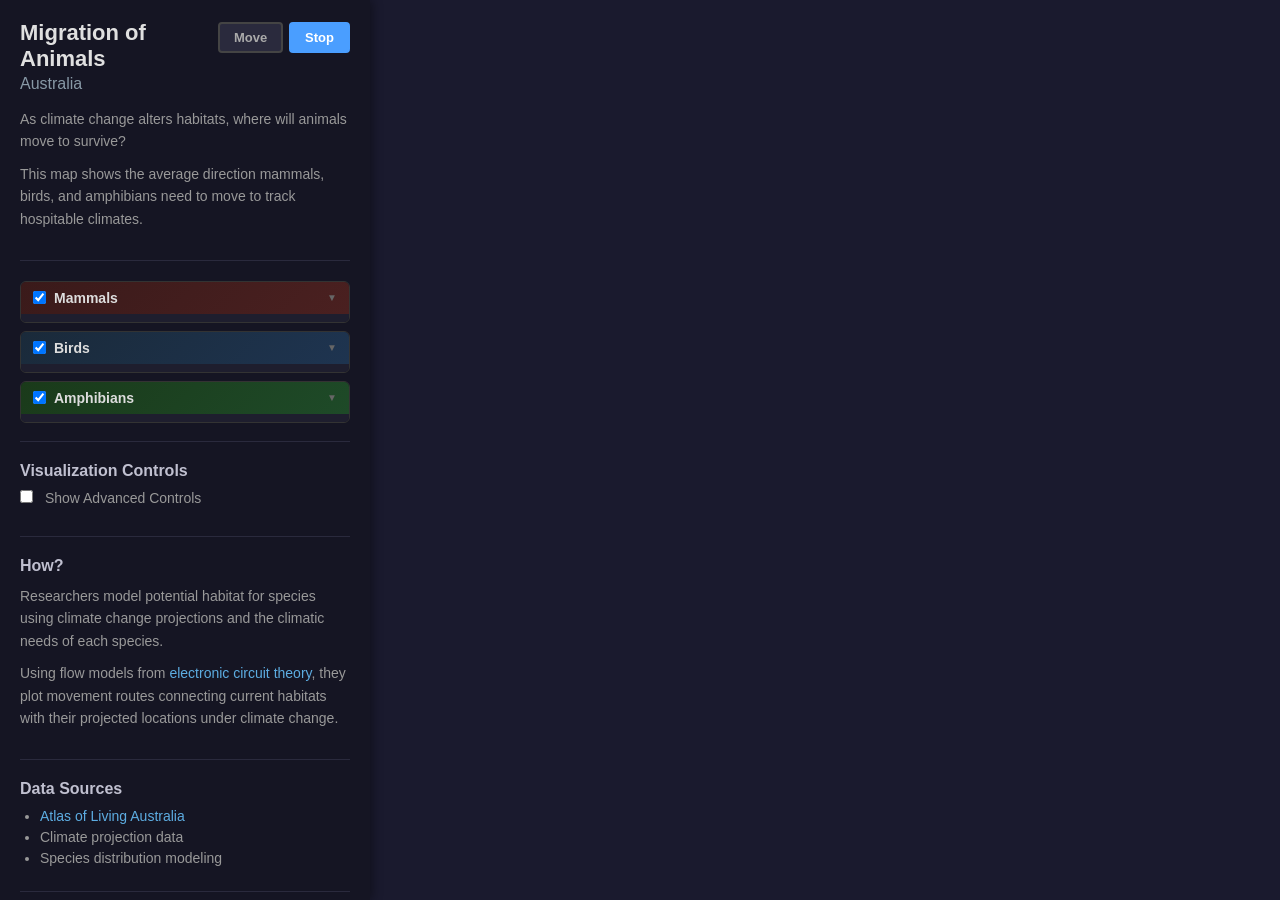
<file: web/index.html>
<!DOCTYPE html>
<html lang="en">
<head>
    <meta charset="UTF-8">
    <meta name="viewport" content="width=device-width, initial-scale=1.0">
    <title>Migration of Animals — Australia</title>
    <link rel="stylesheet" href="css/style.css?v=2">
    <link href='https://api.mapbox.com/mapbox-gl-js/v2.15.0/mapbox-gl.css' rel='stylesheet' />
</head>
<body>
    <div id="sidebar">
        <div class="title-row">
            <div>
                <h1>Migration of Animals</h1>
                <h2>Australia</h2>
            </div>
            <div class="mode-buttons">
                <button id="btn-move" class="mode-btn" title="Enable map panning/zooming (hides flows)">Move</button>
                <button id="btn-stop" class="mode-btn active" title="Lock map position (shows flows)">Stop</button>
            </div>
        </div>

        <div class="info-section">
            <p>As climate change alters habitats, where will animals move to survive?</p>
            <p>This map shows the average direction mammals, birds, and amphibians need to move to track hospitable climates.</p>
        </div>

        <div id="species-controls">
            <!-- Populated dynamically from species_manifest.json -->
            <div class="group-section" data-group="mammals">
                <div class="group-header">
                    <label class="group-toggle">
                        <input type="checkbox" data-group-toggle="mammals" checked>
                        <span class="group-name">Mammals</span>
                        <span class="group-arrow">&#9660;</span>
                    </label>
                </div>
                <div class="species-list" id="mammals-list"></div>
            </div>

            <div class="group-section" data-group="birds">
                <div class="group-header">
                    <label class="group-toggle">
                        <input type="checkbox" data-group-toggle="birds" checked>
                        <span class="group-name">Birds</span>
                        <span class="group-arrow">&#9660;</span>
                    </label>
                </div>
                <div class="species-list" id="birds-list"></div>
            </div>

            <div class="group-section" data-group="amphibians">
                <div class="group-header">
                    <label class="group-toggle">
                        <input type="checkbox" data-group-toggle="amphibians" checked>
                        <span class="group-name">Amphibians</span>
                        <span class="group-arrow">&#9660;</span>
                    </label>
                </div>
                <div class="species-list" id="amphibians-list"></div>
            </div>
        </div>

        <div class="controls">
            <h3>Visualization Controls</h3>
            <label>
                <input type="checkbox" id="show-controls">
                Show Advanced Controls
            </label>
            <div id="advanced-controls" style="display: none;">
                <label>
                    Particle Density:
                    <input type="range" id="particle-density" min="0.1" max="2" step="0.1" value="1">
                    <span id="density-value">1.0</span>
                </label>
                <label>
                    Particle Speed:
                    <input type="range" id="particle-speed" min="0.5" max="3" step="0.1" value="1">
                    <span id="speed-value">1.0</span>
                </label>
                <label>
                    Line Width:
                    <input type="range" id="line-width" min="0.5" max="3" step="0.1" value="1.8">
                    <span id="width-value">1.8</span>
                </label>
                <label>
                    Opacity:
                    <input type="range" id="opacity" min="0.1" max="1" step="0.1" value="0.85">
                    <span id="opacity-value">0.85</span>
                </label>
            </div>
        </div>

        <div class="info-section">
            <h3>How?</h3>
            <p>Researchers model potential habitat for species using climate change projections and the climatic needs of each species.</p>
            <p>Using flow models from <a href="https://www.circuitscape.org/" target="_blank">electronic circuit theory</a>, they plot movement routes connecting current habitats with their projected locations under climate change.</p>
        </div>

        <div class="info-section">
            <h3>Data Sources</h3>
            <ul>
                <li><a href="https://www.ala.org.au/" target="_blank">Atlas of Living Australia</a></li>
                <li>Climate projection data</li>
                <li>Species distribution modeling</li>
            </ul>
        </div>

        <div class="info-section" style="text-align: center; padding: 12px 0;">
            <a href="met.html" target="_blank" style="display:inline-block; padding:10px 28px; background:#1a6fb5; color:#fff; text-decoration:none; border-radius:5px; font-weight:bold; font-size:0.95em; letter-spacing:0.5px;">METHODOLOGY</a>
        </div>
    </div>

    <div id="map"></div>

    <script src='https://api.mapbox.com/mapbox-gl-js/v2.15.0/mapbox-gl.js'></script>
    <script src="js/config.js?v=2"></script>
    <script src="js/map.js?v=2"></script>
    <script src="js/animalnames.js?v=1"></script>
    <script src="js/flow.js?v=2"></script>
</body>
</html>
</file>
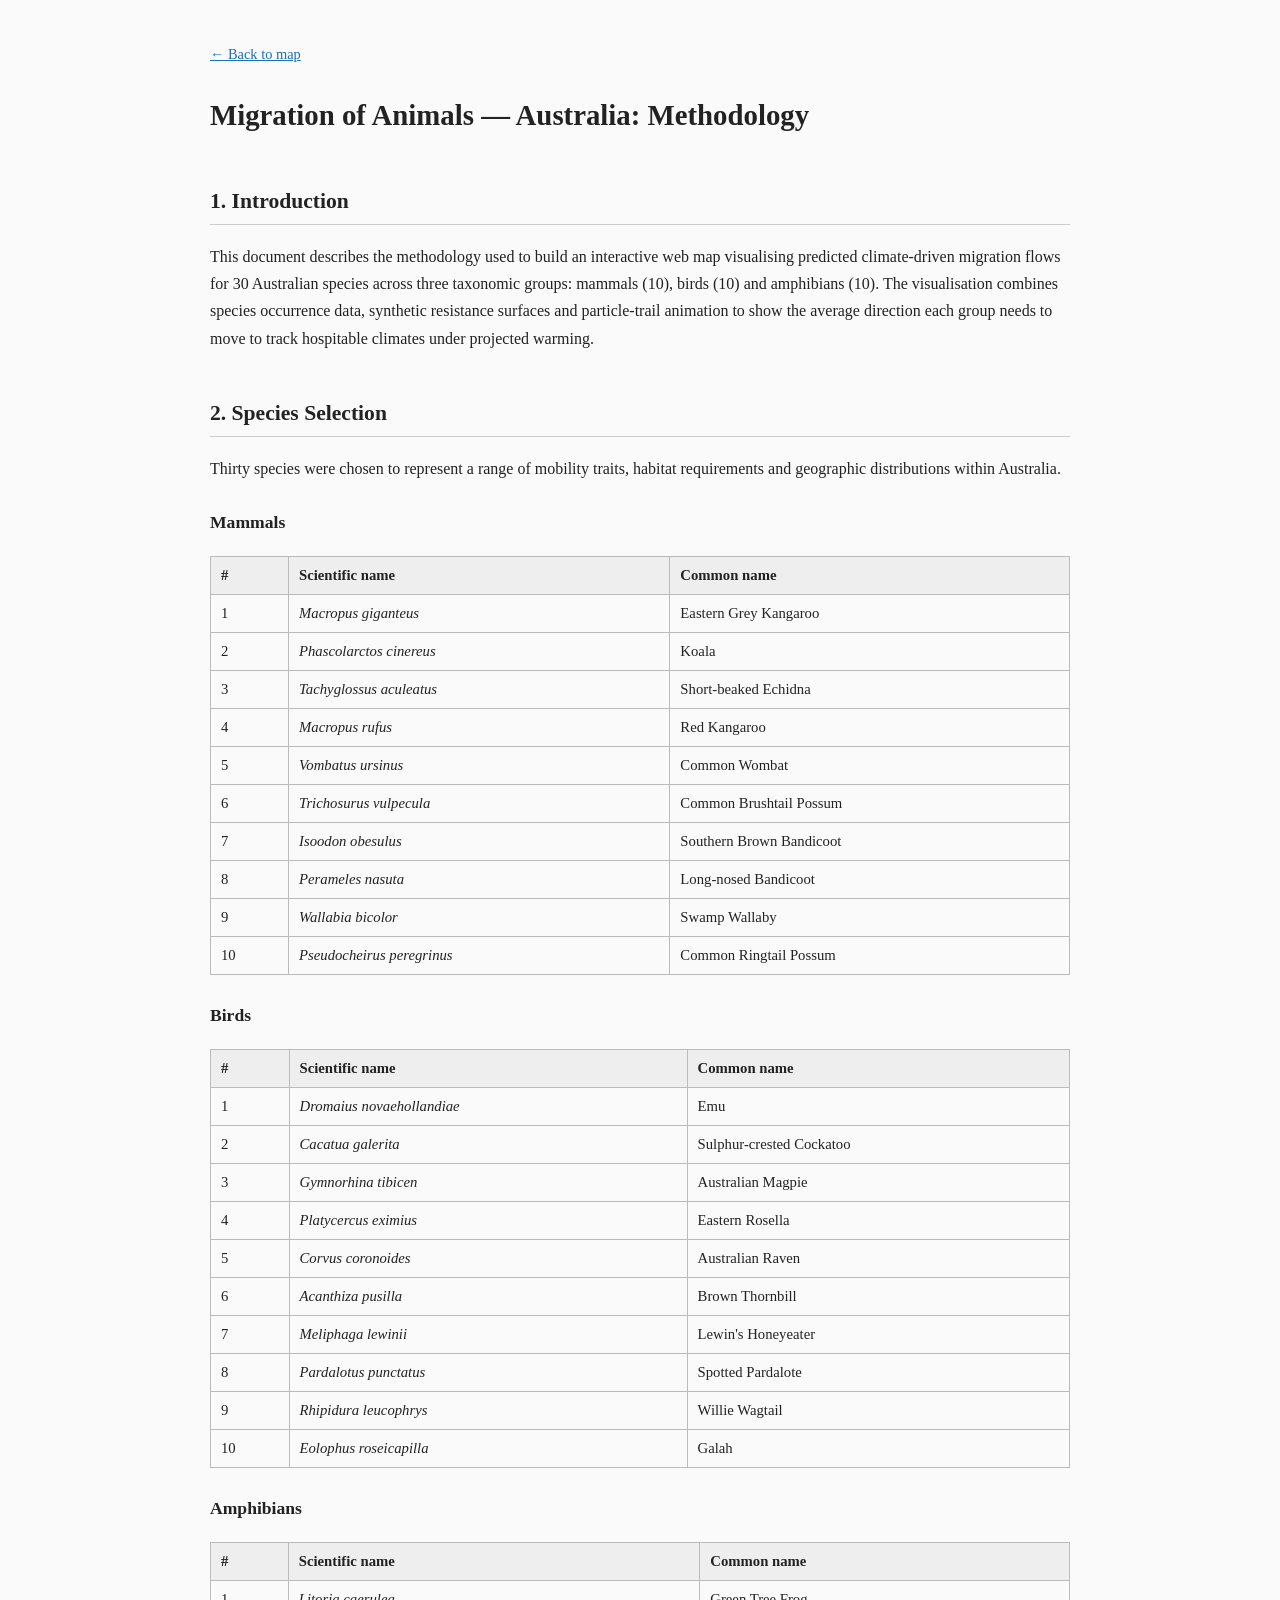
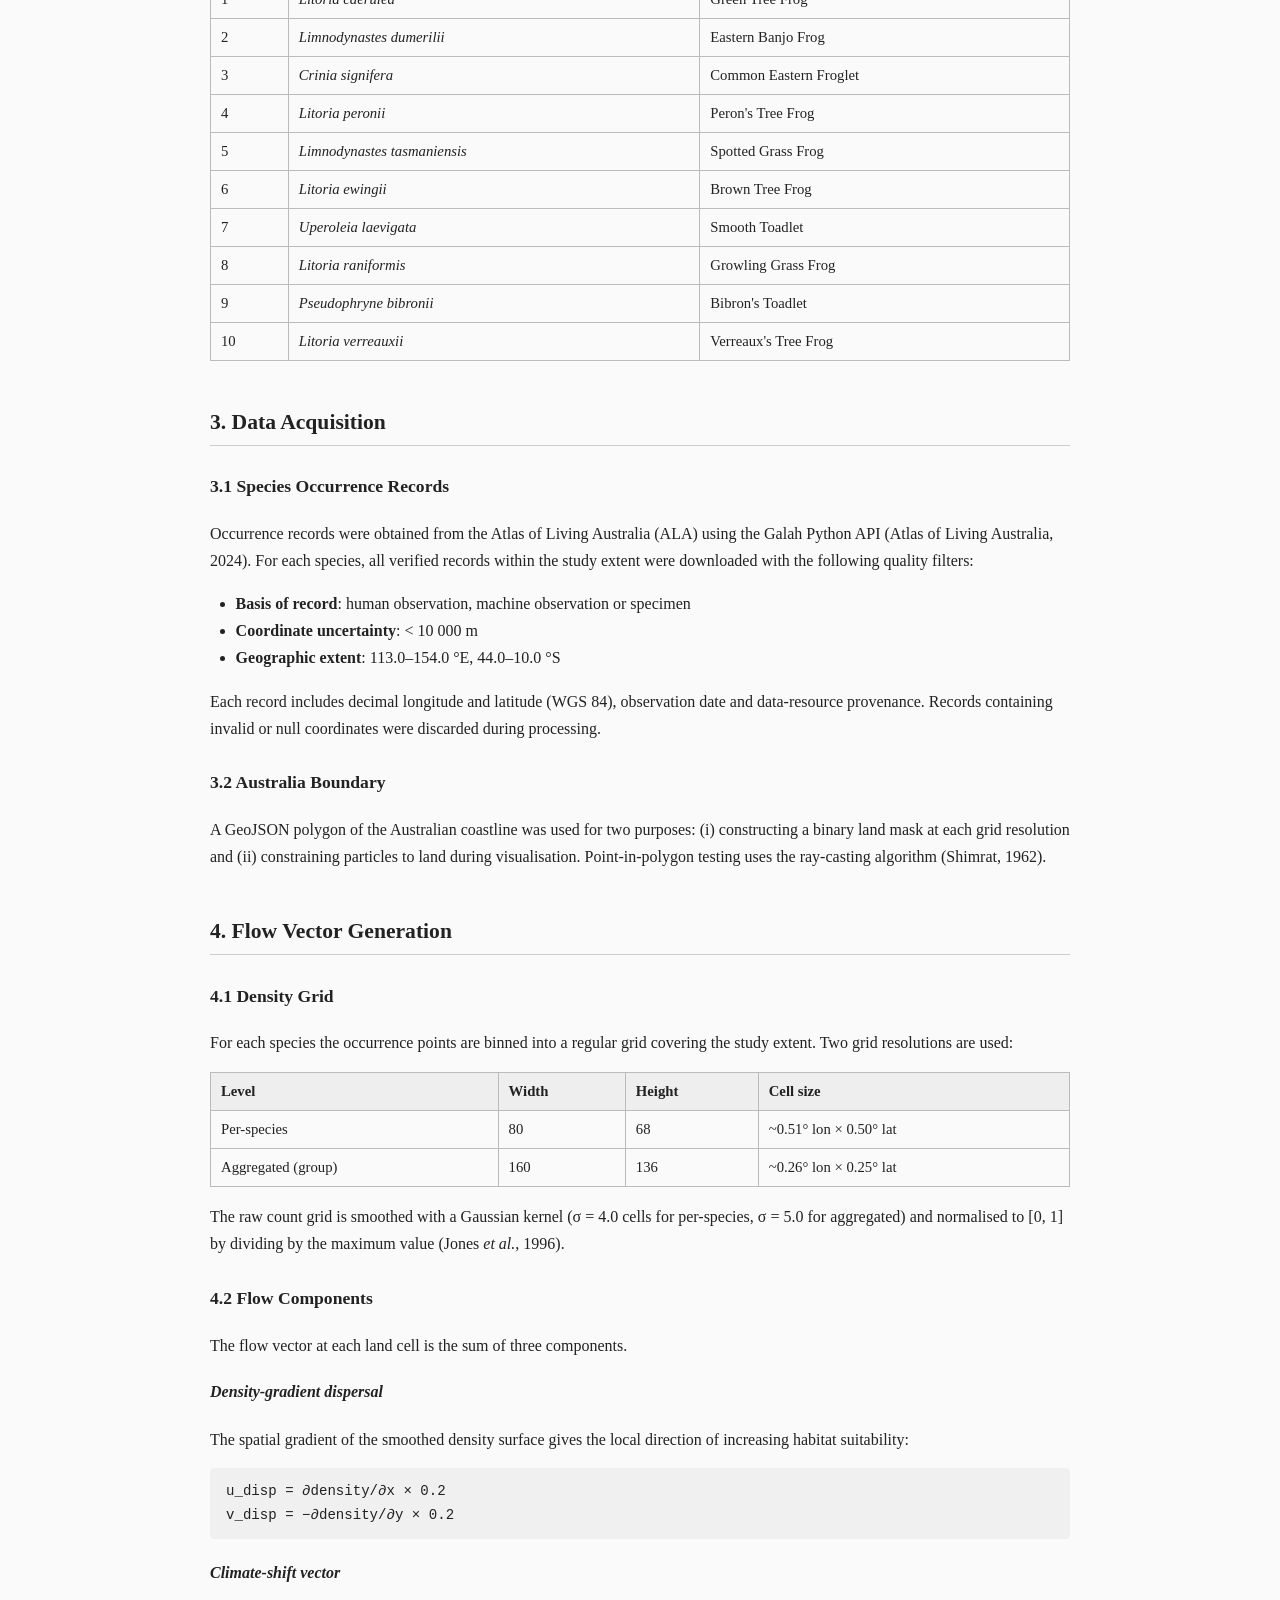
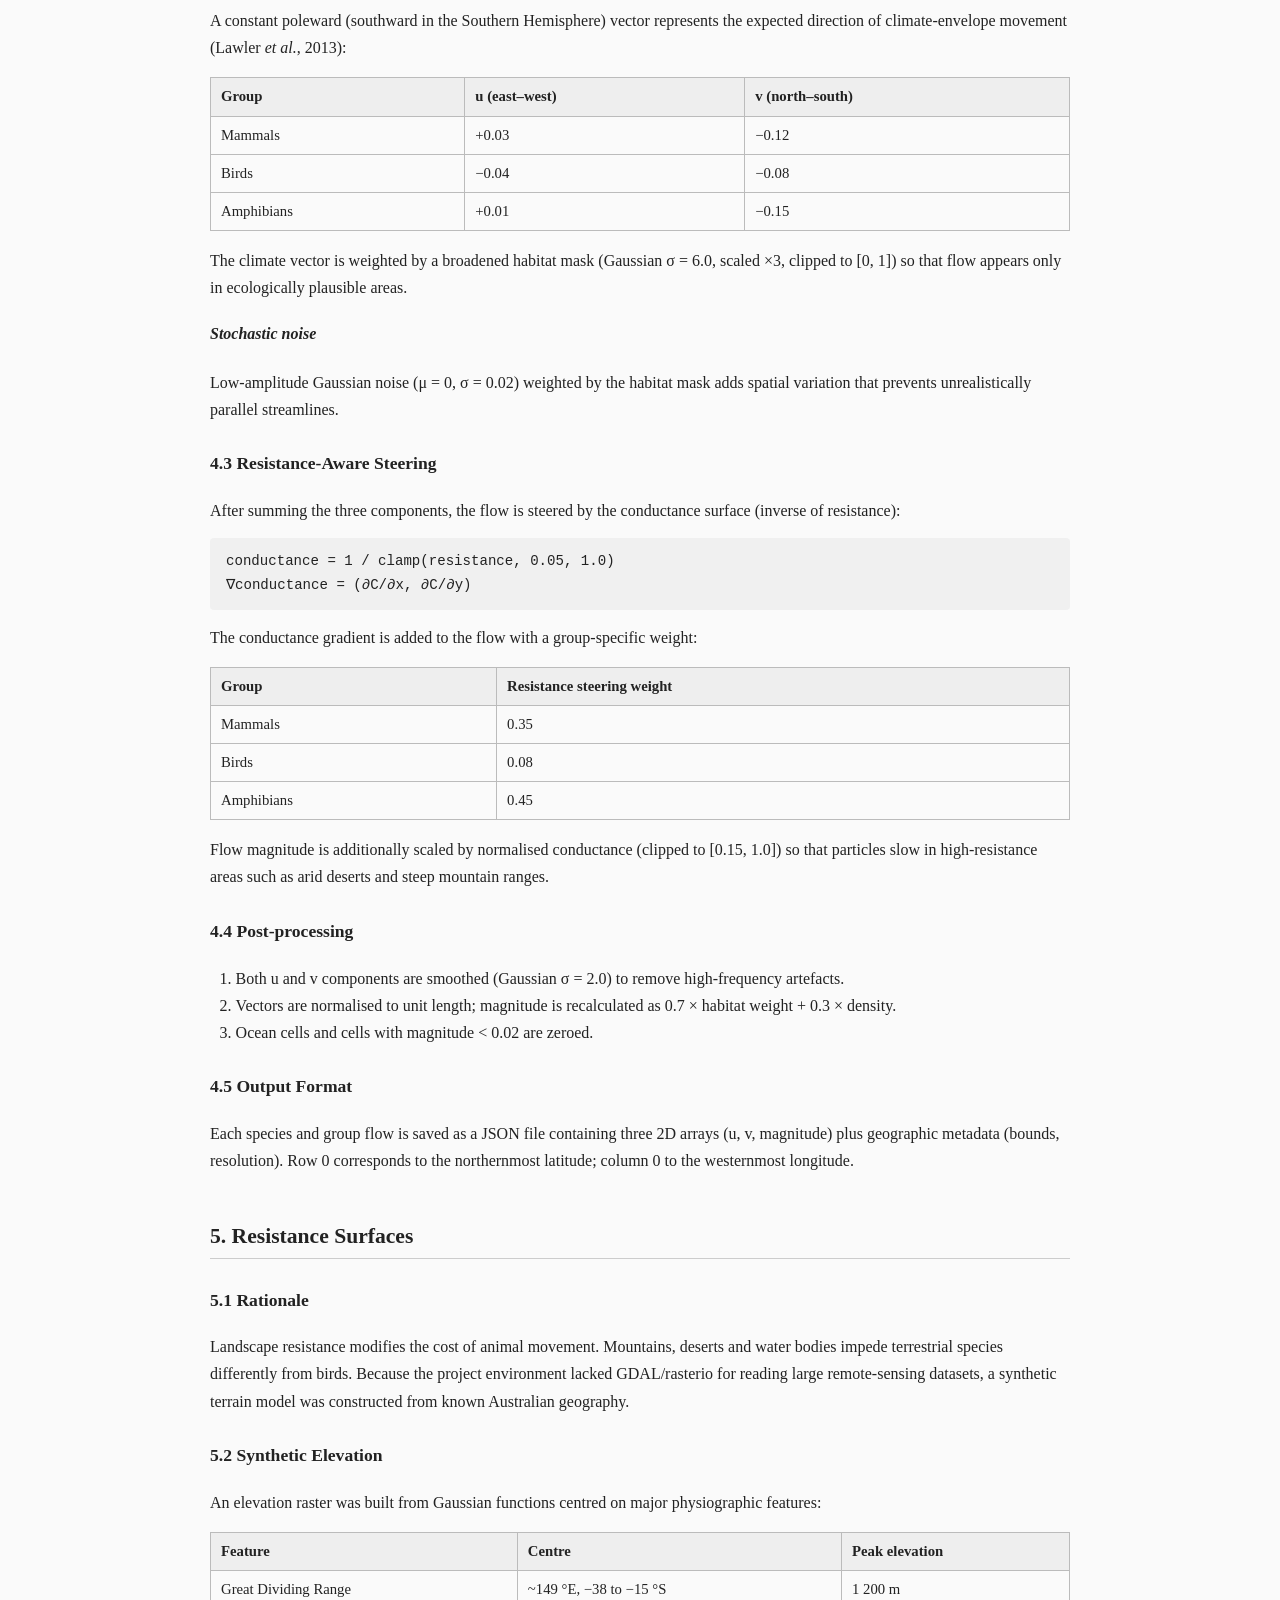
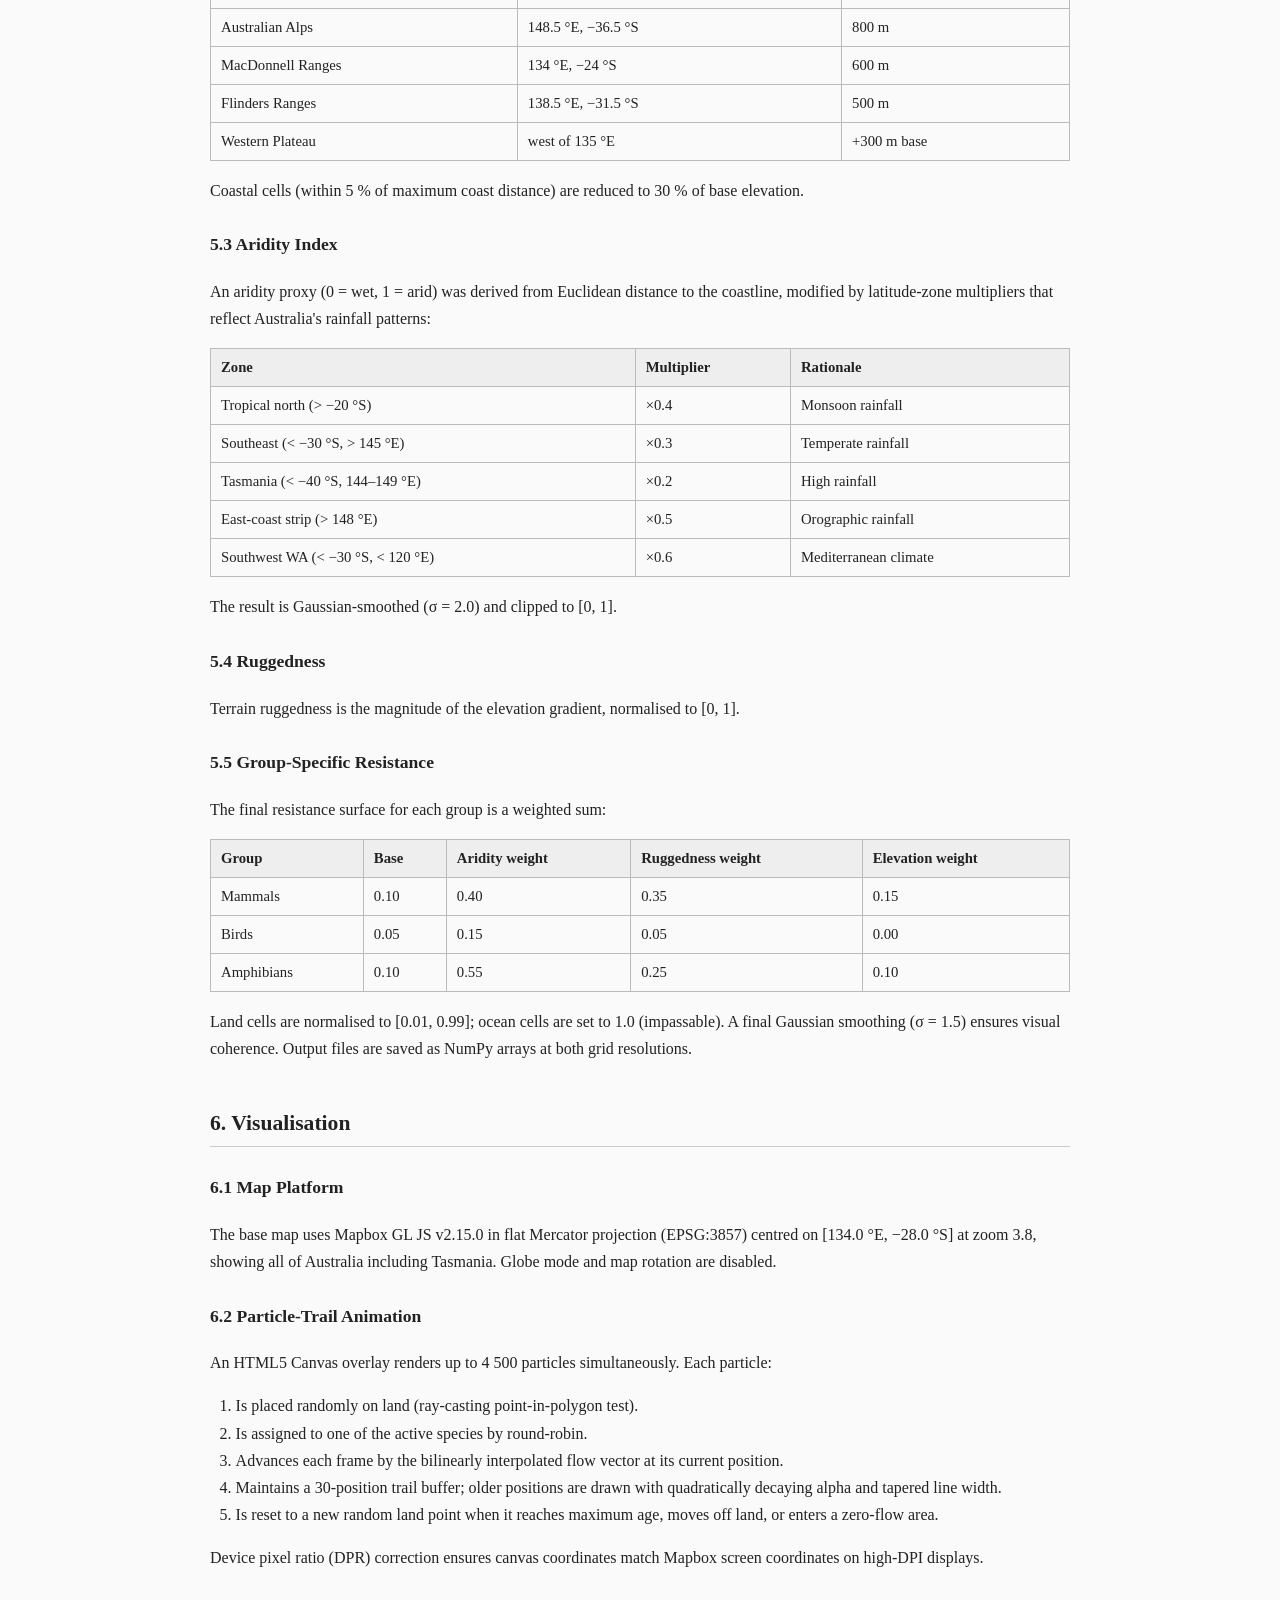
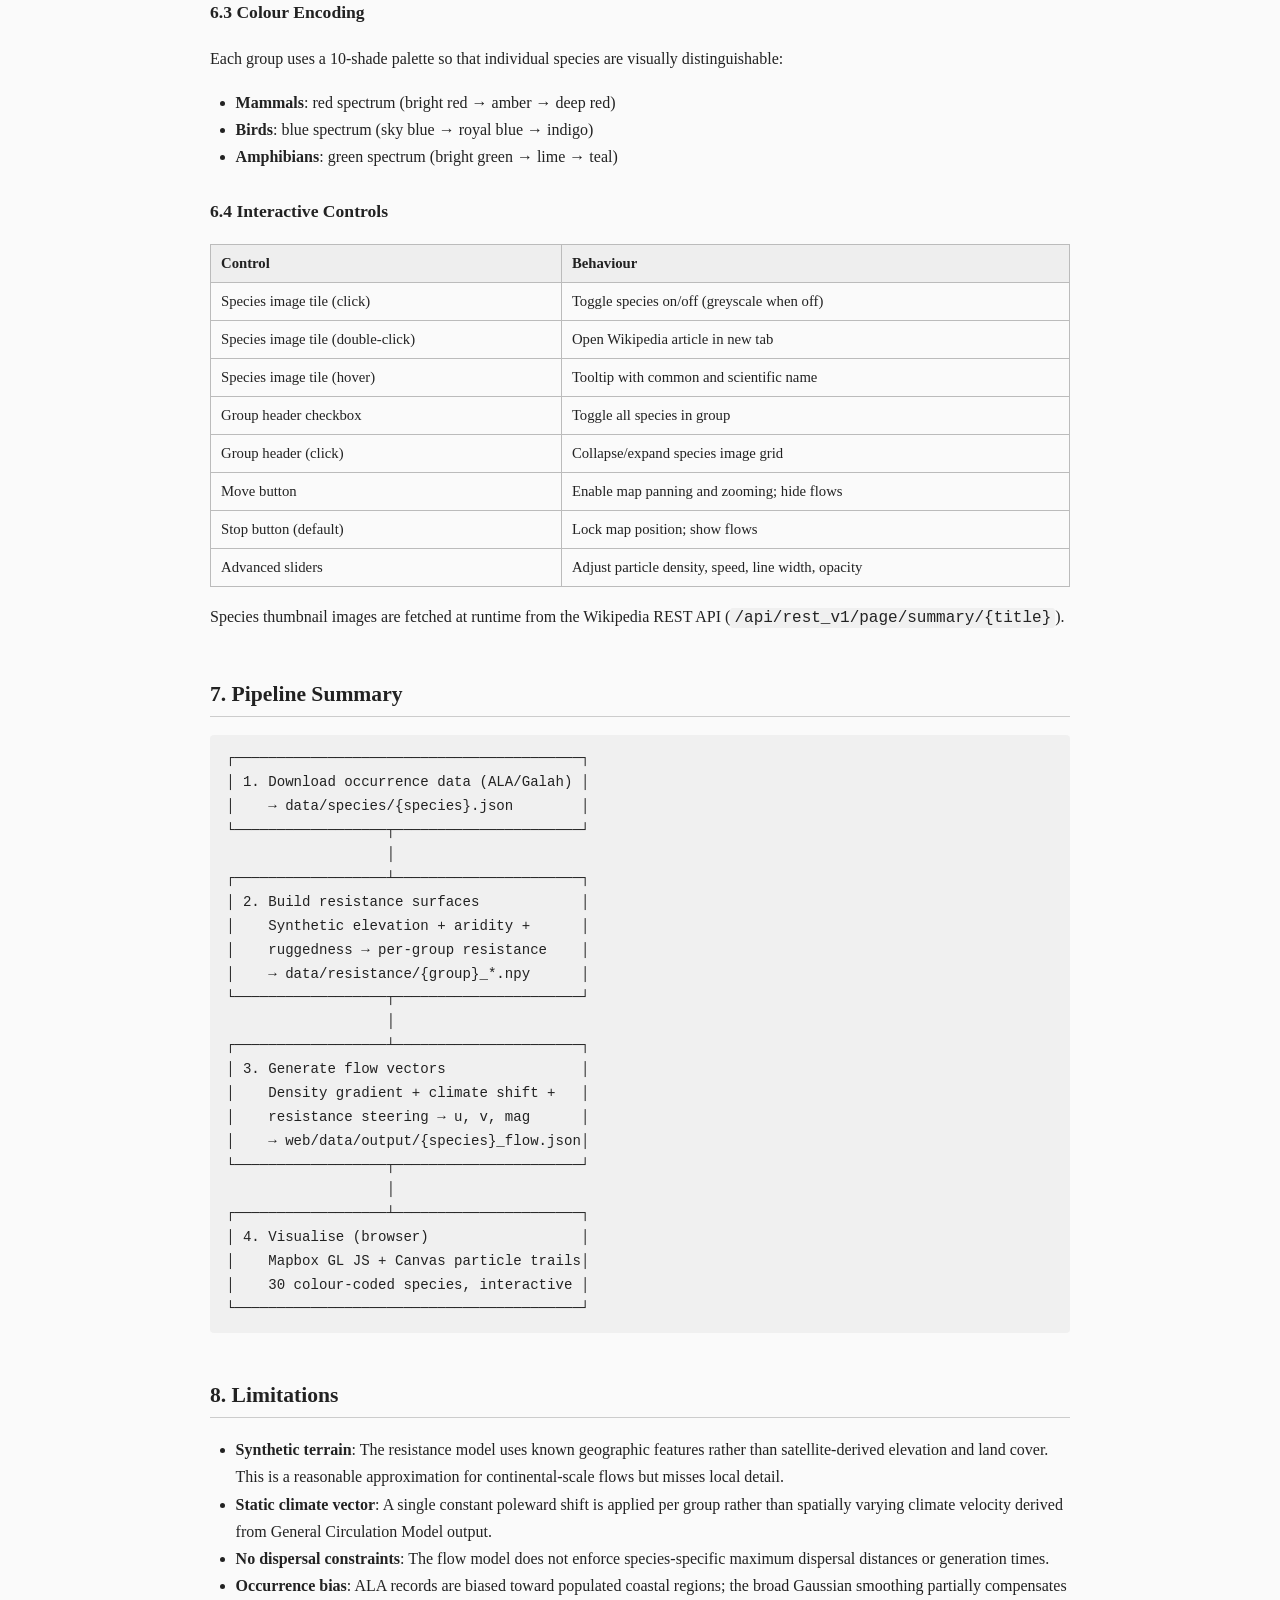
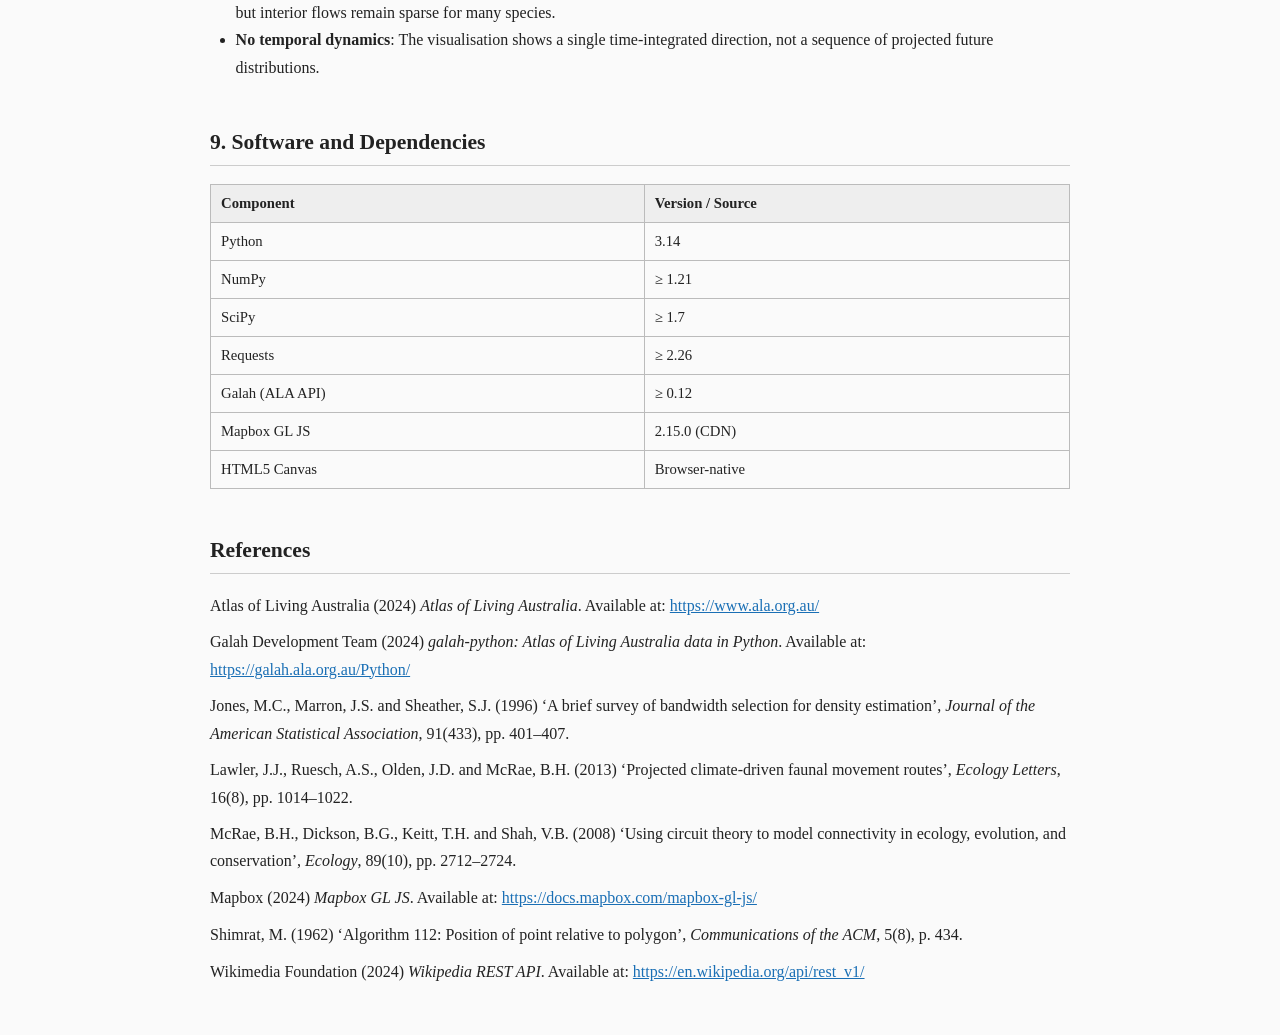
<file: web/met.html>
<!DOCTYPE html>
<html lang="en">
<head>
    <meta charset="UTF-8">
    <meta name="viewport" content="width=device-width, initial-scale=1.0">
    <title>Methodology — Migration of Animals Australia</title>
    <style>
        body {
            font-family: Georgia, 'Times New Roman', serif;
            max-width: 860px;
            margin: 0 auto;
            padding: 40px 24px;
            color: #222;
            background: #fafafa;
            line-height: 1.7;
        }
        h1 { font-size: 1.8em; margin-bottom: 0.2em; }
        h2 { font-size: 1.35em; margin-top: 2em; border-bottom: 1px solid #ccc; padding-bottom: 4px; }
        h3 { font-size: 1.1em; margin-top: 1.5em; }
        h4 { font-size: 1em; margin-top: 1.2em; font-style: italic; }
        table { border-collapse: collapse; margin: 1em 0; width: 100%; }
        th, td { border: 1px solid #bbb; padding: 6px 10px; text-align: left; font-size: 0.92em; }
        th { background: #eee; }
        code, pre { font-family: 'Consolas', 'Courier New', monospace; background: #f0f0f0; }
        pre { padding: 12px 16px; overflow-x: auto; border-radius: 4px; font-size: 0.88em; }
        code { padding: 1px 4px; border-radius: 3px; }
        a { color: #1a6fb5; }
        ul, ol { padding-left: 1.6em; }
        p { margin: 0.6em 0; }
        .back-link { margin-bottom: 1.5em; }
        .back-link a { font-size: 0.9em; }
    </style>
</head>
<body>

<div class="back-link"><a href="index.html">&larr; Back to map</a></div>

<h1>Migration of Animals &mdash; Australia: Methodology</h1>

<h2>1. Introduction</h2>
<p>This document describes the methodology used to build an interactive web map visualising predicted climate-driven migration flows for 30 Australian species across three taxonomic groups: mammals (10), birds (10) and amphibians (10). The visualisation combines species occurrence data, synthetic resistance surfaces and particle-trail animation to show the average direction each group needs to move to track hospitable climates under projected warming.</p>

<h2>2. Species Selection</h2>
<p>Thirty species were chosen to represent a range of mobility traits, habitat requirements and geographic distributions within Australia.</p>

<h3>Mammals</h3>
<table>
<tr><th>#</th><th>Scientific name</th><th>Common name</th></tr>
<tr><td>1</td><td><em>Macropus giganteus</em></td><td>Eastern Grey Kangaroo</td></tr>
<tr><td>2</td><td><em>Phascolarctos cinereus</em></td><td>Koala</td></tr>
<tr><td>3</td><td><em>Tachyglossus aculeatus</em></td><td>Short-beaked Echidna</td></tr>
<tr><td>4</td><td><em>Macropus rufus</em></td><td>Red Kangaroo</td></tr>
<tr><td>5</td><td><em>Vombatus ursinus</em></td><td>Common Wombat</td></tr>
<tr><td>6</td><td><em>Trichosurus vulpecula</em></td><td>Common Brushtail Possum</td></tr>
<tr><td>7</td><td><em>Isoodon obesulus</em></td><td>Southern Brown Bandicoot</td></tr>
<tr><td>8</td><td><em>Perameles nasuta</em></td><td>Long-nosed Bandicoot</td></tr>
<tr><td>9</td><td><em>Wallabia bicolor</em></td><td>Swamp Wallaby</td></tr>
<tr><td>10</td><td><em>Pseudocheirus peregrinus</em></td><td>Common Ringtail Possum</td></tr>
</table>

<h3>Birds</h3>
<table>
<tr><th>#</th><th>Scientific name</th><th>Common name</th></tr>
<tr><td>1</td><td><em>Dromaius novaehollandiae</em></td><td>Emu</td></tr>
<tr><td>2</td><td><em>Cacatua galerita</em></td><td>Sulphur-crested Cockatoo</td></tr>
<tr><td>3</td><td><em>Gymnorhina tibicen</em></td><td>Australian Magpie</td></tr>
<tr><td>4</td><td><em>Platycercus eximius</em></td><td>Eastern Rosella</td></tr>
<tr><td>5</td><td><em>Corvus coronoides</em></td><td>Australian Raven</td></tr>
<tr><td>6</td><td><em>Acanthiza pusilla</em></td><td>Brown Thornbill</td></tr>
<tr><td>7</td><td><em>Meliphaga lewinii</em></td><td>Lewin's Honeyeater</td></tr>
<tr><td>8</td><td><em>Pardalotus punctatus</em></td><td>Spotted Pardalote</td></tr>
<tr><td>9</td><td><em>Rhipidura leucophrys</em></td><td>Willie Wagtail</td></tr>
<tr><td>10</td><td><em>Eolophus roseicapilla</em></td><td>Galah</td></tr>
</table>

<h3>Amphibians</h3>
<table>
<tr><th>#</th><th>Scientific name</th><th>Common name</th></tr>
<tr><td>1</td><td><em>Litoria caerulea</em></td><td>Green Tree Frog</td></tr>
<tr><td>2</td><td><em>Limnodynastes dumerilii</em></td><td>Eastern Banjo Frog</td></tr>
<tr><td>3</td><td><em>Crinia signifera</em></td><td>Common Eastern Froglet</td></tr>
<tr><td>4</td><td><em>Litoria peronii</em></td><td>Peron's Tree Frog</td></tr>
<tr><td>5</td><td><em>Limnodynastes tasmaniensis</em></td><td>Spotted Grass Frog</td></tr>
<tr><td>6</td><td><em>Litoria ewingii</em></td><td>Brown Tree Frog</td></tr>
<tr><td>7</td><td><em>Uperoleia laevigata</em></td><td>Smooth Toadlet</td></tr>
<tr><td>8</td><td><em>Litoria raniformis</em></td><td>Growling Grass Frog</td></tr>
<tr><td>9</td><td><em>Pseudophryne bibronii</em></td><td>Bibron's Toadlet</td></tr>
<tr><td>10</td><td><em>Litoria verreauxii</em></td><td>Verreaux's Tree Frog</td></tr>
</table>

<h2>3. Data Acquisition</h2>

<h3>3.1 Species Occurrence Records</h3>
<p>Occurrence records were obtained from the Atlas of Living Australia (ALA) using the Galah Python API (Atlas of Living Australia, 2024). For each species, all verified records within the study extent were downloaded with the following quality filters:</p>
<ul>
<li><strong>Basis of record</strong>: human observation, machine observation or specimen</li>
<li><strong>Coordinate uncertainty</strong>: &lt; 10 000 m</li>
<li><strong>Geographic extent</strong>: 113.0&ndash;154.0 &deg;E, 44.0&ndash;10.0 &deg;S</li>
</ul>
<p>Each record includes decimal longitude and latitude (WGS 84), observation date and data-resource provenance. Records containing invalid or null coordinates were discarded during processing.</p>

<h3>3.2 Australia Boundary</h3>
<p>A GeoJSON polygon of the Australian coastline was used for two purposes: (i) constructing a binary land mask at each grid resolution and (ii) constraining particles to land during visualisation. Point-in-polygon testing uses the ray-casting algorithm (Shimrat, 1962).</p>

<h2>4. Flow Vector Generation</h2>

<h3>4.1 Density Grid</h3>
<p>For each species the occurrence points are binned into a regular grid covering the study extent. Two grid resolutions are used:</p>
<table>
<tr><th>Level</th><th>Width</th><th>Height</th><th>Cell size</th></tr>
<tr><td>Per-species</td><td>80</td><td>68</td><td>~0.51&deg; lon &times; 0.50&deg; lat</td></tr>
<tr><td>Aggregated (group)</td><td>160</td><td>136</td><td>~0.26&deg; lon &times; 0.25&deg; lat</td></tr>
</table>
<p>The raw count grid is smoothed with a Gaussian kernel (&sigma; = 4.0 cells for per-species, &sigma; = 5.0 for aggregated) and normalised to [0, 1] by dividing by the maximum value (Jones <em>et al.</em>, 1996).</p>

<h3>4.2 Flow Components</h3>
<p>The flow vector at each land cell is the sum of three components.</p>

<h4>Density-gradient dispersal</h4>
<p>The spatial gradient of the smoothed density surface gives the local direction of increasing habitat suitability:</p>
<pre>u_disp = &part;density/&part;x &times; 0.2
v_disp = &minus;&part;density/&part;y &times; 0.2</pre>

<h4>Climate-shift vector</h4>
<p>A constant poleward (southward in the Southern Hemisphere) vector represents the expected direction of climate-envelope movement (Lawler <em>et al.</em>, 2013):</p>
<table>
<tr><th>Group</th><th>u (east&ndash;west)</th><th>v (north&ndash;south)</th></tr>
<tr><td>Mammals</td><td>+0.03</td><td>&minus;0.12</td></tr>
<tr><td>Birds</td><td>&minus;0.04</td><td>&minus;0.08</td></tr>
<tr><td>Amphibians</td><td>+0.01</td><td>&minus;0.15</td></tr>
</table>
<p>The climate vector is weighted by a broadened habitat mask (Gaussian &sigma; = 6.0, scaled &times;3, clipped to [0, 1]) so that flow appears only in ecologically plausible areas.</p>

<h4>Stochastic noise</h4>
<p>Low-amplitude Gaussian noise (&mu; = 0, &sigma; = 0.02) weighted by the habitat mask adds spatial variation that prevents unrealistically parallel streamlines.</p>

<h3>4.3 Resistance-Aware Steering</h3>
<p>After summing the three components, the flow is steered by the conductance surface (inverse of resistance):</p>
<pre>conductance = 1 / clamp(resistance, 0.05, 1.0)
&nabla;conductance = (&part;C/&part;x, &part;C/&part;y)</pre>
<p>The conductance gradient is added to the flow with a group-specific weight:</p>
<table>
<tr><th>Group</th><th>Resistance steering weight</th></tr>
<tr><td>Mammals</td><td>0.35</td></tr>
<tr><td>Birds</td><td>0.08</td></tr>
<tr><td>Amphibians</td><td>0.45</td></tr>
</table>
<p>Flow magnitude is additionally scaled by normalised conductance (clipped to [0.15, 1.0]) so that particles slow in high-resistance areas such as arid deserts and steep mountain ranges.</p>

<h3>4.4 Post-processing</h3>
<ol>
<li>Both u and v components are smoothed (Gaussian &sigma; = 2.0) to remove high-frequency artefacts.</li>
<li>Vectors are normalised to unit length; magnitude is recalculated as 0.7 &times; habitat weight + 0.3 &times; density.</li>
<li>Ocean cells and cells with magnitude &lt; 0.02 are zeroed.</li>
</ol>

<h3>4.5 Output Format</h3>
<p>Each species and group flow is saved as a JSON file containing three 2D arrays (u, v, magnitude) plus geographic metadata (bounds, resolution). Row 0 corresponds to the northernmost latitude; column 0 to the westernmost longitude.</p>

<h2>5. Resistance Surfaces</h2>

<h3>5.1 Rationale</h3>
<p>Landscape resistance modifies the cost of animal movement. Mountains, deserts and water bodies impede terrestrial species differently from birds. Because the project environment lacked GDAL/rasterio for reading large remote-sensing datasets, a synthetic terrain model was constructed from known Australian geography.</p>

<h3>5.2 Synthetic Elevation</h3>
<p>An elevation raster was built from Gaussian functions centred on major physiographic features:</p>
<table>
<tr><th>Feature</th><th>Centre</th><th>Peak elevation</th></tr>
<tr><td>Great Dividing Range</td><td>~149 &deg;E, &minus;38 to &minus;15 &deg;S</td><td>1 200 m</td></tr>
<tr><td>Australian Alps</td><td>148.5 &deg;E, &minus;36.5 &deg;S</td><td>800 m</td></tr>
<tr><td>MacDonnell Ranges</td><td>134 &deg;E, &minus;24 &deg;S</td><td>600 m</td></tr>
<tr><td>Flinders Ranges</td><td>138.5 &deg;E, &minus;31.5 &deg;S</td><td>500 m</td></tr>
<tr><td>Western Plateau</td><td>west of 135 &deg;E</td><td>+300 m base</td></tr>
</table>
<p>Coastal cells (within 5 % of maximum coast distance) are reduced to 30 % of base elevation.</p>

<h3>5.3 Aridity Index</h3>
<p>An aridity proxy (0 = wet, 1 = arid) was derived from Euclidean distance to the coastline, modified by latitude-zone multipliers that reflect Australia's rainfall patterns:</p>
<table>
<tr><th>Zone</th><th>Multiplier</th><th>Rationale</th></tr>
<tr><td>Tropical north (&gt; &minus;20 &deg;S)</td><td>&times;0.4</td><td>Monsoon rainfall</td></tr>
<tr><td>Southeast (&lt; &minus;30 &deg;S, &gt; 145 &deg;E)</td><td>&times;0.3</td><td>Temperate rainfall</td></tr>
<tr><td>Tasmania (&lt; &minus;40 &deg;S, 144&ndash;149 &deg;E)</td><td>&times;0.2</td><td>High rainfall</td></tr>
<tr><td>East-coast strip (&gt; 148 &deg;E)</td><td>&times;0.5</td><td>Orographic rainfall</td></tr>
<tr><td>Southwest WA (&lt; &minus;30 &deg;S, &lt; 120 &deg;E)</td><td>&times;0.6</td><td>Mediterranean climate</td></tr>
</table>
<p>The result is Gaussian-smoothed (&sigma; = 2.0) and clipped to [0, 1].</p>

<h3>5.4 Ruggedness</h3>
<p>Terrain ruggedness is the magnitude of the elevation gradient, normalised to [0, 1].</p>

<h3>5.5 Group-Specific Resistance</h3>
<p>The final resistance surface for each group is a weighted sum:</p>
<table>
<tr><th>Group</th><th>Base</th><th>Aridity weight</th><th>Ruggedness weight</th><th>Elevation weight</th></tr>
<tr><td>Mammals</td><td>0.10</td><td>0.40</td><td>0.35</td><td>0.15</td></tr>
<tr><td>Birds</td><td>0.05</td><td>0.15</td><td>0.05</td><td>0.00</td></tr>
<tr><td>Amphibians</td><td>0.10</td><td>0.55</td><td>0.25</td><td>0.10</td></tr>
</table>
<p>Land cells are normalised to [0.01, 0.99]; ocean cells are set to 1.0 (impassable). A final Gaussian smoothing (&sigma; = 1.5) ensures visual coherence. Output files are saved as NumPy arrays at both grid resolutions.</p>

<h2>6. Visualisation</h2>

<h3>6.1 Map Platform</h3>
<p>The base map uses Mapbox GL JS v2.15.0 in flat Mercator projection (EPSG:3857) centred on [134.0 &deg;E, &minus;28.0 &deg;S] at zoom 3.8, showing all of Australia including Tasmania. Globe mode and map rotation are disabled.</p>

<h3>6.2 Particle-Trail Animation</h3>
<p>An HTML5 Canvas overlay renders up to 4 500 particles simultaneously. Each particle:</p>
<ol>
<li>Is placed randomly on land (ray-casting point-in-polygon test).</li>
<li>Is assigned to one of the active species by round-robin.</li>
<li>Advances each frame by the bilinearly interpolated flow vector at its current position.</li>
<li>Maintains a 30-position trail buffer; older positions are drawn with quadratically decaying alpha and tapered line width.</li>
<li>Is reset to a new random land point when it reaches maximum age, moves off land, or enters a zero-flow area.</li>
</ol>
<p>Device pixel ratio (DPR) correction ensures canvas coordinates match Mapbox screen coordinates on high-DPI displays.</p>

<h3>6.3 Colour Encoding</h3>
<p>Each group uses a 10-shade palette so that individual species are visually distinguishable:</p>
<ul>
<li><strong>Mammals</strong>: red spectrum (bright red &rarr; amber &rarr; deep red)</li>
<li><strong>Birds</strong>: blue spectrum (sky blue &rarr; royal blue &rarr; indigo)</li>
<li><strong>Amphibians</strong>: green spectrum (bright green &rarr; lime &rarr; teal)</li>
</ul>

<h3>6.4 Interactive Controls</h3>
<table>
<tr><th>Control</th><th>Behaviour</th></tr>
<tr><td>Species image tile (click)</td><td>Toggle species on/off (greyscale when off)</td></tr>
<tr><td>Species image tile (double-click)</td><td>Open Wikipedia article in new tab</td></tr>
<tr><td>Species image tile (hover)</td><td>Tooltip with common and scientific name</td></tr>
<tr><td>Group header checkbox</td><td>Toggle all species in group</td></tr>
<tr><td>Group header (click)</td><td>Collapse/expand species image grid</td></tr>
<tr><td>Move button</td><td>Enable map panning and zooming; hide flows</td></tr>
<tr><td>Stop button (default)</td><td>Lock map position; show flows</td></tr>
<tr><td>Advanced sliders</td><td>Adjust particle density, speed, line width, opacity</td></tr>
</table>
<p>Species thumbnail images are fetched at runtime from the Wikipedia REST API (<code>/api/rest_v1/page/summary/{title}</code>).</p>

<h2>7. Pipeline Summary</h2>
<pre>
&#9484;&#9472;&#9472;&#9472;&#9472;&#9472;&#9472;&#9472;&#9472;&#9472;&#9472;&#9472;&#9472;&#9472;&#9472;&#9472;&#9472;&#9472;&#9472;&#9472;&#9472;&#9472;&#9472;&#9472;&#9472;&#9472;&#9472;&#9472;&#9472;&#9472;&#9472;&#9472;&#9472;&#9472;&#9472;&#9472;&#9472;&#9472;&#9472;&#9472;&#9472;&#9472;&#9488;
&#9474; 1. Download occurrence data (ALA/Galah) &#9474;
&#9474;    &rarr; data/species/{species}.json        &#9474;
&#9492;&#9472;&#9472;&#9472;&#9472;&#9472;&#9472;&#9472;&#9472;&#9472;&#9472;&#9472;&#9472;&#9472;&#9472;&#9472;&#9472;&#9472;&#9472;&#9516;&#9472;&#9472;&#9472;&#9472;&#9472;&#9472;&#9472;&#9472;&#9472;&#9472;&#9472;&#9472;&#9472;&#9472;&#9472;&#9472;&#9472;&#9472;&#9472;&#9472;&#9472;&#9472;&#9496;
                   &#9474;
&#9484;&#9472;&#9472;&#9472;&#9472;&#9472;&#9472;&#9472;&#9472;&#9472;&#9472;&#9472;&#9472;&#9472;&#9472;&#9472;&#9472;&#9472;&#9472;&#9524;&#9472;&#9472;&#9472;&#9472;&#9472;&#9472;&#9472;&#9472;&#9472;&#9472;&#9472;&#9472;&#9472;&#9472;&#9472;&#9472;&#9472;&#9472;&#9472;&#9472;&#9472;&#9472;&#9488;
&#9474; 2. Build resistance surfaces            &#9474;
&#9474;    Synthetic elevation + aridity +      &#9474;
&#9474;    ruggedness &rarr; per-group resistance    &#9474;
&#9474;    &rarr; data/resistance/{group}_*.npy      &#9474;
&#9492;&#9472;&#9472;&#9472;&#9472;&#9472;&#9472;&#9472;&#9472;&#9472;&#9472;&#9472;&#9472;&#9472;&#9472;&#9472;&#9472;&#9472;&#9472;&#9516;&#9472;&#9472;&#9472;&#9472;&#9472;&#9472;&#9472;&#9472;&#9472;&#9472;&#9472;&#9472;&#9472;&#9472;&#9472;&#9472;&#9472;&#9472;&#9472;&#9472;&#9472;&#9472;&#9496;
                   &#9474;
&#9484;&#9472;&#9472;&#9472;&#9472;&#9472;&#9472;&#9472;&#9472;&#9472;&#9472;&#9472;&#9472;&#9472;&#9472;&#9472;&#9472;&#9472;&#9472;&#9524;&#9472;&#9472;&#9472;&#9472;&#9472;&#9472;&#9472;&#9472;&#9472;&#9472;&#9472;&#9472;&#9472;&#9472;&#9472;&#9472;&#9472;&#9472;&#9472;&#9472;&#9472;&#9472;&#9488;
&#9474; 3. Generate flow vectors                &#9474;
&#9474;    Density gradient + climate shift +   &#9474;
&#9474;    resistance steering &rarr; u, v, mag      &#9474;
&#9474;    &rarr; web/data/output/{species}_flow.json&#9474;
&#9492;&#9472;&#9472;&#9472;&#9472;&#9472;&#9472;&#9472;&#9472;&#9472;&#9472;&#9472;&#9472;&#9472;&#9472;&#9472;&#9472;&#9472;&#9472;&#9516;&#9472;&#9472;&#9472;&#9472;&#9472;&#9472;&#9472;&#9472;&#9472;&#9472;&#9472;&#9472;&#9472;&#9472;&#9472;&#9472;&#9472;&#9472;&#9472;&#9472;&#9472;&#9472;&#9496;
                   &#9474;
&#9484;&#9472;&#9472;&#9472;&#9472;&#9472;&#9472;&#9472;&#9472;&#9472;&#9472;&#9472;&#9472;&#9472;&#9472;&#9472;&#9472;&#9472;&#9472;&#9524;&#9472;&#9472;&#9472;&#9472;&#9472;&#9472;&#9472;&#9472;&#9472;&#9472;&#9472;&#9472;&#9472;&#9472;&#9472;&#9472;&#9472;&#9472;&#9472;&#9472;&#9472;&#9472;&#9488;
&#9474; 4. Visualise (browser)                  &#9474;
&#9474;    Mapbox GL JS + Canvas particle trails&#9474;
&#9474;    30 colour-coded species, interactive &#9474;
&#9492;&#9472;&#9472;&#9472;&#9472;&#9472;&#9472;&#9472;&#9472;&#9472;&#9472;&#9472;&#9472;&#9472;&#9472;&#9472;&#9472;&#9472;&#9472;&#9472;&#9472;&#9472;&#9472;&#9472;&#9472;&#9472;&#9472;&#9472;&#9472;&#9472;&#9472;&#9472;&#9472;&#9472;&#9472;&#9472;&#9472;&#9472;&#9472;&#9472;&#9472;&#9472;&#9496;
</pre>

<h2>8. Limitations</h2>
<ul>
<li><strong>Synthetic terrain</strong>: The resistance model uses known geographic features rather than satellite-derived elevation and land cover. This is a reasonable approximation for continental-scale flows but misses local detail.</li>
<li><strong>Static climate vector</strong>: A single constant poleward shift is applied per group rather than spatially varying climate velocity derived from General Circulation Model output.</li>
<li><strong>No dispersal constraints</strong>: The flow model does not enforce species-specific maximum dispersal distances or generation times.</li>
<li><strong>Occurrence bias</strong>: ALA records are biased toward populated coastal regions; the broad Gaussian smoothing partially compensates but interior flows remain sparse for many species.</li>
<li><strong>No temporal dynamics</strong>: The visualisation shows a single time-integrated direction, not a sequence of projected future distributions.</li>
</ul>

<h2>9. Software and Dependencies</h2>
<table>
<tr><th>Component</th><th>Version / Source</th></tr>
<tr><td>Python</td><td>3.14</td></tr>
<tr><td>NumPy</td><td>&ge; 1.21</td></tr>
<tr><td>SciPy</td><td>&ge; 1.7</td></tr>
<tr><td>Requests</td><td>&ge; 2.26</td></tr>
<tr><td>Galah (ALA API)</td><td>&ge; 0.12</td></tr>
<tr><td>Mapbox GL JS</td><td>2.15.0 (CDN)</td></tr>
<tr><td>HTML5 Canvas</td><td>Browser-native</td></tr>
</table>

<h2>References</h2>
<p>Atlas of Living Australia (2024) <em>Atlas of Living Australia</em>. Available at: <a href="https://www.ala.org.au/" target="_blank">https://www.ala.org.au/</a></p>
<p>Galah Development Team (2024) <em>galah-python: Atlas of Living Australia data in Python</em>. Available at: <a href="https://galah.ala.org.au/Python/" target="_blank">https://galah.ala.org.au/Python/</a></p>
<p>Jones, M.C., Marron, J.S. and Sheather, S.J. (1996) &lsquo;A brief survey of bandwidth selection for density estimation&rsquo;, <em>Journal of the American Statistical Association</em>, 91(433), pp. 401&ndash;407.</p>
<p>Lawler, J.J., Ruesch, A.S., Olden, J.D. and McRae, B.H. (2013) &lsquo;Projected climate-driven faunal movement routes&rsquo;, <em>Ecology Letters</em>, 16(8), pp. 1014&ndash;1022.</p>
<p>McRae, B.H., Dickson, B.G., Keitt, T.H. and Shah, V.B. (2008) &lsquo;Using circuit theory to model connectivity in ecology, evolution, and conservation&rsquo;, <em>Ecology</em>, 89(10), pp. 2712&ndash;2724.</p>
<p>Mapbox (2024) <em>Mapbox GL JS</em>. Available at: <a href="https://docs.mapbox.com/mapbox-gl-js/" target="_blank">https://docs.mapbox.com/mapbox-gl-js/</a></p>
<p>Shimrat, M. (1962) &lsquo;Algorithm 112: Position of point relative to polygon&rsquo;, <em>Communications of the ACM</em>, 5(8), p. 434.</p>
<p>Wikimedia Foundation (2024) <em>Wikipedia REST API</em>. Available at: <a href="https://en.wikipedia.org/api/rest_v1/" target="_blank">https://en.wikipedia.org/api/rest_v1/</a></p>

</body>
</html>
</file>
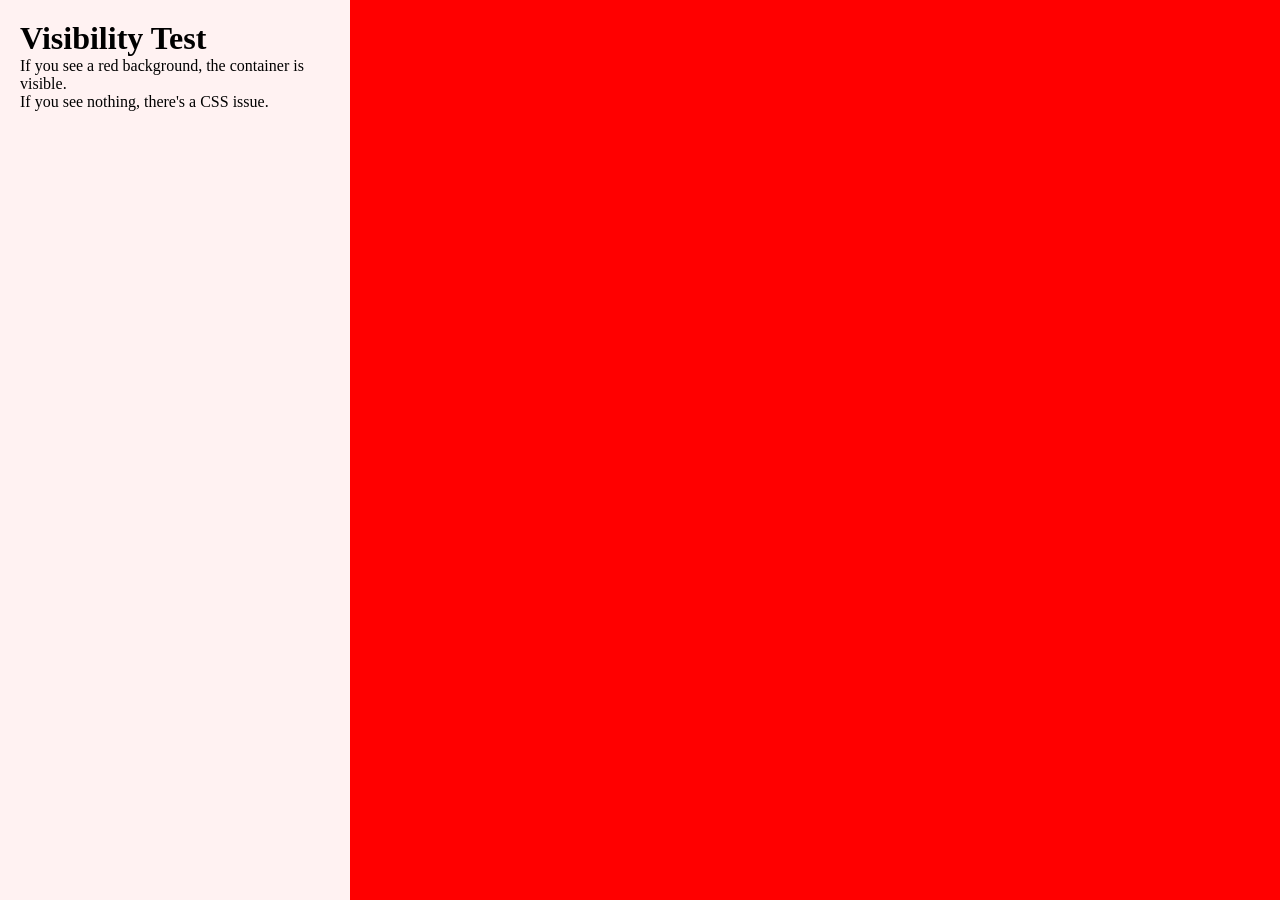
<file: web/test_visibility.html>
<!DOCTYPE html>
<html lang="en">
<head>
    <meta charset="UTF-8">
    <meta name="viewport" content="width=device-width, initial-scale=1.0">
    <title>Visibility Test</title>
    <style>
        * {
            margin: 0;
            padding: 0;
            box-sizing: border-box;
        }
        html, body {
            width: 100%;
            height: 100%;
            overflow: hidden;
        }
        #map {
            position: absolute;
            top: 0;
            left: 0;
            right: 0;
            bottom: 0;
            width: 100%;
            height: 100%;
            background-color: red; /* Red background to test visibility */
            z-index: 0;
        }
        #sidebar {
            position: absolute;
            top: 0;
            left: 0;
            width: 350px;
            height: 100%;
            background: rgba(255, 255, 255, 0.95);
            z-index: 1000;
            padding: 20px;
        }
    </style>
</head>
<body>
    <div id="sidebar">
        <h1>Visibility Test</h1>
        <p>If you see a red background, the container is visible.</p>
        <p>If you see nothing, there's a CSS issue.</p>
    </div>
    <div id="map"></div>
    <script>
        console.log('Page loaded');
        console.log('Map container:', document.getElementById('map'));
        console.log('Map container dimensions:', {
            width: document.getElementById('map').offsetWidth,
            height: document.getElementById('map').offsetHeight
        });
    </script>
</body>
</html>
</file>
<file: web/css/style.css>
* {
    margin: 0;
    padding: 0;
    box-sizing: border-box;
}

html, body {
    width: 100%;
    height: 100%;
    overflow: hidden;
}

body {
    font-family: -apple-system, BlinkMacSystemFont, 'Segoe UI', Roboto, Oxygen, Ubuntu, Cantarell, sans-serif;
    position: relative;
}

#map {
    position: absolute;
    top: 0;
    bottom: 0;
    left: 0;
    right: 0;
    width: 100%;
    height: 100%;
    min-height: 100vh;
    z-index: 0;
    background-color: #1a1a2e;
}

#sidebar {
    position: absolute;
    top: 0;
    left: 0;
    width: 370px;
    max-height: 100vh;
    background: rgba(22, 22, 35, 0.95);
    padding: 20px;
    overflow-y: auto;
    z-index: 1000;
    box-shadow: 2px 0 10px rgba(0, 0, 0, 0.4);
}

.title-row {
    display: flex;
    align-items: flex-start;
    justify-content: space-between;
    margin-bottom: 15px;
}

#sidebar h1 {
    font-size: 22px;
    margin-bottom: 3px;
    color: #e0e0e0;
}

#sidebar h2 {
    font-size: 16px;
    color: #8899a6;
    margin-bottom: 0;
    font-weight: normal;
}

.mode-buttons {
    display: flex;
    gap: 6px;
    flex-shrink: 0;
    margin-top: 2px;
}

.mode-btn {
    padding: 6px 14px;
    font-size: 13px;
    font-weight: 600;
    border: 2px solid #444;
    border-radius: 4px;
    background: #2a2a3d;
    color: #aaa;
    cursor: pointer;
    transition: all 0.15s;
    white-space: nowrap;
}

.mode-btn:hover {
    border-color: #6a6a8a;
    color: #ddd;
}

.mode-btn.active {
    background: #4a9eff;
    color: #fff;
    border-color: #4a9eff;
}

#sidebar h3 {
    font-size: 16px;
    margin-top: 20px;
    margin-bottom: 10px;
    color: #c0c0d0;
}

.info-section {
    margin-bottom: 20px;
    padding-bottom: 20px;
    border-bottom: 1px solid #2a2a3d;
}

.info-section:last-child {
    border-bottom: none;
}

.info-section p {
    font-size: 14px;
    line-height: 1.6;
    color: #999;
    margin-bottom: 10px;
}

.info-section a {
    color: #5dade2;
    text-decoration: none;
}

.info-section a:hover {
    text-decoration: underline;
}

.info-section ul {
    margin-left: 20px;
    font-size: 14px;
    color: #999;
}

.info-section li {
    margin-bottom: 5px;
}

/* ─── Species group controls ─────────────────────────────── */

#species-controls {
    margin-bottom: 20px;
    padding-bottom: 10px;
    border-bottom: 1px solid #2a2a3d;
}

.group-section {
    margin-bottom: 8px;
    border-radius: 6px;
    overflow: hidden;
    border: 1px solid #333;
}

.group-header {
    padding: 8px 12px;
    cursor: pointer;
    user-select: none;
}

.group-section[data-group="mammals"] .group-header {
    background: linear-gradient(135deg, #3a1a1a, #4a2020);
}
.group-section[data-group="birds"] .group-header {
    background: linear-gradient(135deg, #1a2a3a, #1e3450);
}
.group-section[data-group="amphibians"] .group-header {
    background: linear-gradient(135deg, #1a3a1a, #1e4a28);
}

.group-toggle {
    display: flex;
    align-items: center;
    cursor: pointer;
    font-size: 14px;
    font-weight: 600;
    color: #ddd;
    margin: 0;
}

.group-toggle input[type="checkbox"] {
    margin-right: 8px;
    cursor: pointer;
}

.group-name {
    flex: 1;
}

.group-arrow {
    font-size: 10px;
    color: #666;
    transition: transform 0.2s;
}

.group-section.collapsed .group-arrow {
    transform: rotate(-90deg);
}

.species-list {
    display: grid;
    grid-template-columns: repeat(5, 1fr);
    gap: 2px;
    padding: 4px;
    background: #1e1e2e;
    max-height: 500px;
    overflow-y: auto;
    transition: max-height 0.3s ease;
}

.group-section.collapsed .species-list {
    max-height: 0;
    padding: 0;
    overflow: hidden;
}

.species-tile {
    position: relative;
    overflow: hidden;
    border-radius: 3px;
    cursor: pointer;
    background: #333;
    user-select: none;
    aspect-ratio: 1;
}

.species-tile img {
    width: 100%;
    height: 100%;
    object-fit: cover;
    display: block;
    transition: filter 0.2s;
}

.species-tile.inactive img {
    filter: grayscale(1);
}

.species-tile .species-border {
    position: absolute;
    inset: 0;
    border: 2px solid transparent;
    border-radius: 3px;
    pointer-events: none;
    transition: border-color 0.2s;
}

.species-tile:not(.inactive) .species-border {
    border-color: currentColor;
}

.species-tooltip {
    position: absolute;
    bottom: 100%;
    left: 50%;
    transform: translateX(-50%);
    background: rgba(0,0,0,0.85);
    color: #fff;
    font-size: 11px;
    line-height: 1.3;
    padding: 4px 8px;
    border-radius: 4px;
    white-space: nowrap;
    pointer-events: none;
    opacity: 0;
    transition: opacity 0.15s;
    z-index: 10;
}

.species-tile:hover .species-tooltip {
    opacity: 1;
}

.species-tooltip .tt-common {
    font-weight: 600;
}

.species-tooltip .tt-sci {
    font-style: italic;
    opacity: 0.85;
}

.species-tooltip .tt-hint {
    font-size: 10px;
    opacity: 0.6;
}

/* ─── Visualization controls ─────────────────────────────── */

.controls {
    margin-bottom: 20px;
    padding-bottom: 20px;
    border-bottom: 1px solid #2a2a3d;
}

.controls:last-child {
    border-bottom: none;
}

.controls label {
    display: block;
    margin-bottom: 10px;
    font-size: 14px;
    color: #999;
    cursor: pointer;
}

.controls input[type="checkbox"] {
    margin-right: 8px;
    cursor: pointer;
}

.controls input[type="range"] {
    width: 100%;
    margin-top: 5px;
    margin-bottom: 5px;
}

.controls span {
    float: right;
    color: #666;
    font-size: 12px;
}

#advanced-controls {
    margin-top: 15px;
    padding-top: 15px;
    border-top: 1px solid #2a2a3d;
}

/* ─── Flow canvas ─────────────────────────────────────────── */

#flow-canvas {
    position: absolute;
    top: 0;
    left: 0;
    pointer-events: none;
    z-index: 1;
    background: transparent;
}

/* ─── Mapbox controls ─────────────────────────────────────── */

.mapboxgl-ctrl-top-right { top: 20px; right: 20px; }
.mapboxgl-ctrl-bottom-right { bottom: 20px; right: 20px; }

/* ─── Responsive ──────────────────────────────────────────── */

@media (max-width: 768px) {
    #sidebar {
        width: 100%;
        max-height: 40vh;
        position: relative;
    }
    #map {
        height: 60vh;
    }
}
</file>
